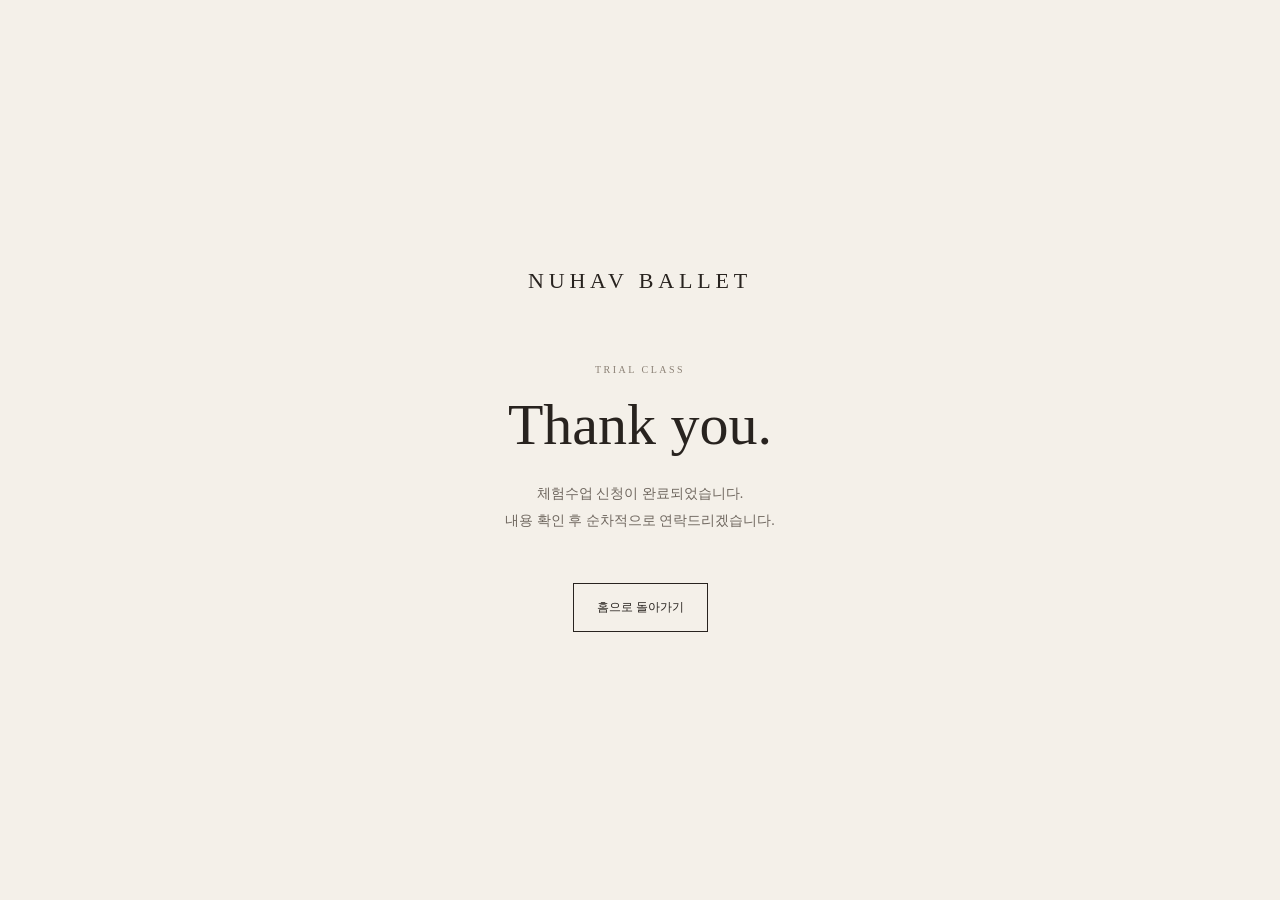
<file: thanks.html>
<!DOCTYPE html>
<html lang="ko">
<head>
<meta charset="UTF-8">
<meta name="viewport" content="width=device-width,initial-scale=1">
<title>신청 완료 | NUHAV BALLET</title>
<style>
*{box-sizing:border-box}body{margin:0;background:#f4f0e9;color:#28231f;font-family:serif;display:grid;place-items:center;min-height:100vh;padding:24px}
.wrap{text-align:center;max-width:650px}.logo{font-size:22px;letter-spacing:.22em;margin-bottom:70px}.label{font-size:10px;letter-spacing:.25em;color:#8b8075}
h1{font-size:58px;font-weight:400;line-height:.9;margin:24px 0 30px}p{font-size:14px;line-height:1.9;color:#6f675f}
a{display:inline-flex;margin-top:35px;padding:15px 23px;border:1px solid #28231f;color:#28231f;text-decoration:none;font-size:12px}
</style>
</head>
<body>
<div class="wrap">
<div class="logo">NUHAV BALLET</div>
<div class="label">TRIAL CLASS</div>
<h1>Thank you.</h1>
<p>체험수업 신청이 완료되었습니다.<br>내용 확인 후 순차적으로 연락드리겠습니다.</p>
<a href="index.html">홈으로 돌아가기</a>
</div>
</body>
</html>
</file>
